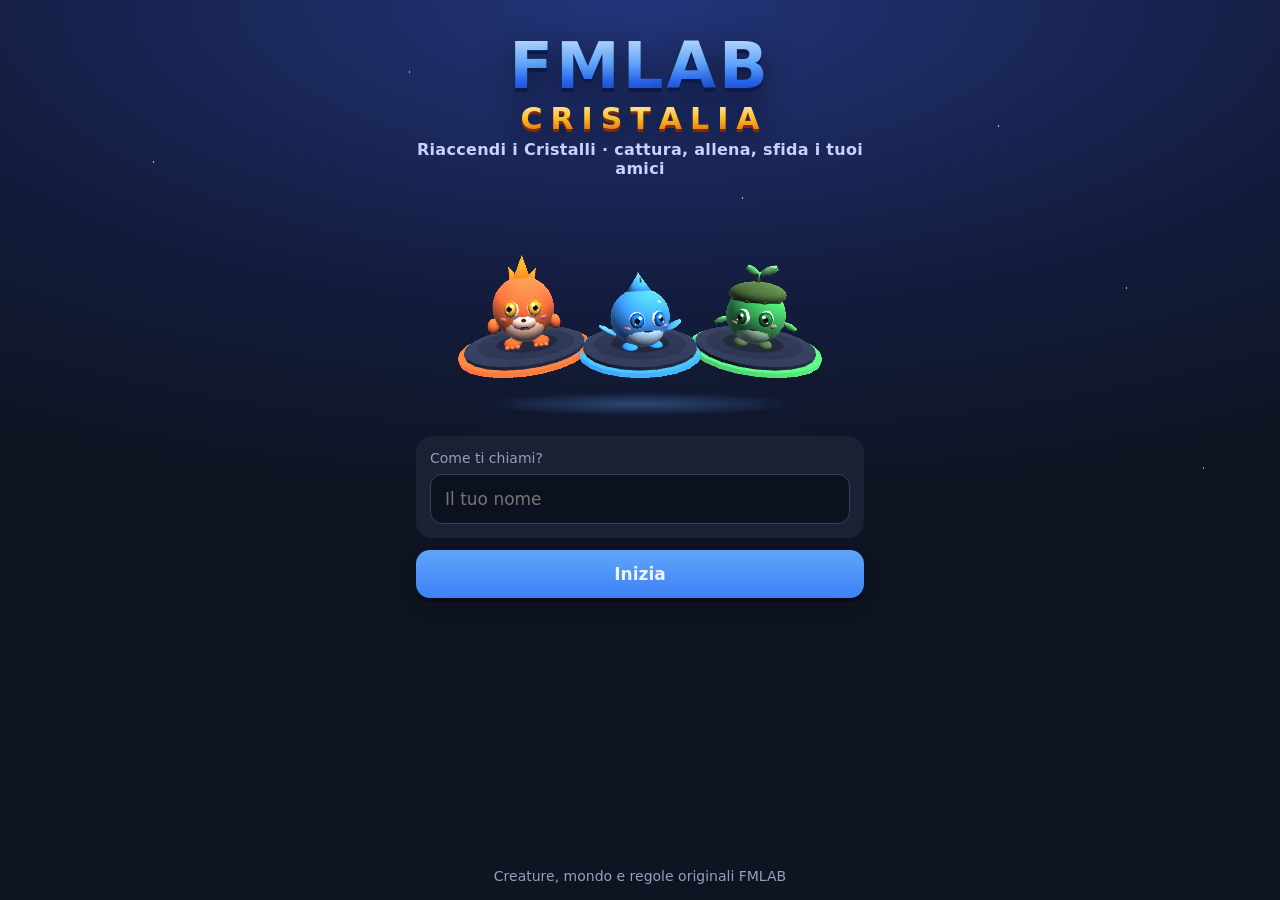
<file: game/index.html>
<!DOCTYPE html>
<html lang="it">
<head>
<meta charset="utf-8">
<meta name="viewport" content="width=device-width, initial-scale=1, viewport-fit=cover, user-scalable=no">
<meta name="apple-mobile-web-app-capable" content="yes">
<meta name="theme-color" content="#0f1422">
<meta name="apple-mobile-web-app-status-bar-style" content="black-translucent">
<link rel="manifest" href="manifest.json">
<link rel="apple-touch-icon" href="icon-192.png">
<title>FMLAB Cristalia</title>
<link rel="stylesheet" href="style.css">
</head>
<body>
<div id="app"></div>
<script src="engine.js"></script>
<script src="world.js"></script>
<script src="story.js"></script>
<script src="server-core.js"></script>
<script src="art.js"></script>
<script src="gl3d.js"></script>
<script src="models.js"></script>
<script src="audio.js"></script>
<script src="horde.js"></script>
<script src="game.js"></script>
</body>
</html>
</file>
<file: game/style.css>
:root {
  --bg: #0f1422; --card: #1a2133; --card2: #232c42; --txt: #eef2fb; --mut: #93a0bb;
  --acc: #3b82f6; --acc2: #22c55e; --bad: #ef4444; --warn: #f59e0b;
  --safe-b: env(safe-area-inset-bottom, 0px); --safe-t: env(safe-area-inset-top, 0px);
}
* { box-sizing: border-box; -webkit-tap-highlight-color: transparent; }
html, body { margin: 0; height: 100%; background: var(--bg); color: var(--txt);
  font-family: -apple-system, "SF Pro Text", system-ui, "Segoe UI", Roboto, sans-serif; overscroll-behavior: none; }
#app { max-width: 480px; margin: 0 auto; min-height: 100%; display: flex; flex-direction: column; }
button { font: inherit; color: inherit; border: 0; cursor: pointer; }
input { font: inherit; }
.screen { flex: 1; display: flex; flex-direction: column; padding: calc(14px + var(--safe-t)) 16px calc(16px + var(--safe-b)); gap: 14px; }
h1 { margin: 0; font-size: 30px; letter-spacing: .3px; }
h2 { margin: 0; font-size: 21px; }
.mut { color: var(--mut); font-size: 14px; }
.btn { background: var(--acc); padding: 14px 16px; border-radius: 14px; font-weight: 700; font-size: 17px; }
.btn.sec { background: var(--card2); }
.btn.green { background: var(--acc2); color: #04210f; }
.btn.red { background: var(--bad); }
.btn:disabled { opacity: .45; }
.row { display: flex; gap: 10px; align-items: center; }
.grow { flex: 1; }
.card { background: var(--card); border-radius: 16px; padding: 14px; }
.field { width: 100%; padding: 14px; border-radius: 12px; border: 1px solid #33405e; background: #0c1120; color: var(--txt); font-size: 17px; }
.logo { text-align: center; padding-top: 24px; }
.logo .big { font-size: 40px; font-weight: 900; }
.logo .sub { color: var(--mut); margin-top: 4px; }
.hero { display: flex; justify-content: center; gap: 4px; margin: 6px 0 4px; }
.pill { display: inline-block; padding: 3px 9px; border-radius: 999px; font-size: 12px; font-weight: 700; color: #0b0f1a; }

/* Scelta iniziale */
.starters { display: grid; grid-template-columns: repeat(3, 1fr); gap: 10px; }
.starter { background: var(--card); border-radius: 16px; padding: 8px 4px 10px; text-align: center; border: 2px solid transparent; }
.starter.sel { border-color: var(--acc); background: var(--card2); }
.starter .n { font-weight: 800; margin-top: 2px; }

/* Mappa */
.hud { display: flex; align-items: center; justify-content: space-between; gap: 8px; }
.hud .zone { font-weight: 800; }
.mapwrap { position: relative; border-radius: 16px; overflow: hidden; background: #000; touch-action: none; }
canvas { display: block; width: 100%; image-rendering: pixelated; }
.toast { position: absolute; left: 10px; right: 10px; bottom: 10px; background: rgba(8,12,22,.88); padding: 10px 12px; border-radius: 12px; font-size: 15px; display: none; }
.controls { display: flex; justify-content: space-between; align-items: center; gap: 10px; }
.dpad { display: grid; grid-template-columns: repeat(3, 58px); grid-template-rows: repeat(3, 58px); gap: 4px; }
.dpad button { background: var(--card2); border-radius: 14px; font-size: 22px; touch-action: none; user-select: none; }
.dpad button:active { background: var(--acc); }
.menu { display: grid; grid-template-columns: 1fr; gap: 8px; flex: 1; max-width: 170px; }
.menu .btn { padding: 12px; font-size: 15px; }

/* Lotta */
.battle { flex: 1; display: flex; flex-direction: column; gap: 10px; }
.arena { position: relative; height: 300px; border-radius: 18px; overflow: hidden;
  background: linear-gradient(#7cc4ff 0%, #bfe6ff 46%, #8fd18a 46%, #5fae5a 100%); }
.arena.bosco { background: linear-gradient(#3f7d58 0%, #6fae7c 46%, #3d7d45 46%, #2c5e33 100%); }
.arena.grotta { background: linear-gradient(#2b2b3c 0%, #4a4a63 46%, #5c5244 46%, #3e372d 100%); }
.arena.pvp { background: linear-gradient(#24124a 0%, #4b2a8a 46%, #1f3b6e 46%, #12264a 100%); }
.plat { position: absolute; border-radius: 50%; background: rgba(0,0,0,.18); }
.foe { position: absolute; right: 8px; top: 34px; text-align: center; }
.me { position: absolute; left: 4px; bottom: 6px; }
.infobox { position: absolute; background: rgba(255,255,255,.92); color: #111827; border-radius: 12px; padding: 7px 10px; min-width: 165px; box-shadow: 0 4px 14px rgba(0,0,0,.2); }
.infobox .nm { font-weight: 800; font-size: 15px; display: flex; justify-content: space-between; gap: 8px; }
.foeinfo { left: 10px; top: 12px; }
.meinfo { right: 10px; bottom: 16px; }
.hpbar { height: 8px; border-radius: 4px; background: #d1d5db; overflow: hidden; margin-top: 5px; }
.hpbar i { display: block; height: 100%; background: #22c55e; transition: width .45s ease; }
.hpbar i.mid { background: #f59e0b; } .hpbar i.low { background: #ef4444; }
.hptext { font-size: 12px; text-align: right; margin-top: 2px; color: #374151; }
.xpbar { height: 4px; background: #e5e7eb; border-radius: 2px; margin-top: 4px; overflow: hidden; }
.xpbar i { display: block; height: 100%; background: #3b82f6; }
.log { background: var(--card); border-radius: 14px; padding: 12px 14px; min-height: 66px; font-size: 16px; line-height: 1.35; }
.moves { display: grid; grid-template-columns: 1fr 1fr; gap: 8px; }
.move { border-radius: 13px; padding: 11px 10px; text-align: left; color: #0b0f1a; font-weight: 800; }
.move small { display: block; font-weight: 600; opacity: .75; font-size: 12px; }
.acts { display: grid; grid-template-columns: repeat(3, 1fr); gap: 8px; }
.shake { animation: shake .35s; } @keyframes shake { 0%,100% { transform: translateX(0) } 25% { transform: translateX(-8px) } 75% { transform: translateX(8px) } }
.flash { animation: flash .35s; } @keyframes flash { 50% { opacity: .2 } }
.faint { transition: transform .5s, opacity .5s; transform: translateY(30px); opacity: 0; }
.capsule { position: absolute; width: 28px; height: 28px; border-radius: 50%; background: linear-gradient(#22c55e 50%, #f8fafc 50%); border: 3px solid #0b0f1a; right: 70px; top: 120px; animation: wobble .5s 3; }
@keyframes wobble { 0%,100% { transform: rotate(0) } 25% { transform: rotate(-25deg) } 75% { transform: rotate(25deg) } }

/* Squadra, archivio */
.list { display: flex; flex-direction: column; gap: 8px; }
.mon { display: flex; align-items: center; gap: 10px; background: var(--card); border-radius: 14px; padding: 8px 12px 8px 6px; }
.mon .info { flex: 1; }
.mon .nm { font-weight: 800; display: flex; justify-content: space-between; }
.mon.lead { outline: 2px solid var(--acc); }
.dex { display: grid; grid-template-columns: repeat(3, 1fr); gap: 8px; }
.dexc { background: var(--card); border-radius: 14px; text-align: center; padding: 6px 4px 8px; font-size: 13px; }
.dexc .num { color: var(--mut); font-size: 11px; }
.code { font-size: 44px; font-weight: 900; letter-spacing: 8px; text-align: center; padding: 10px; background: #0c1120; border-radius: 14px; }
.lb { display: flex; justify-content: space-between; padding: 8px 2px; border-bottom: 1px solid #263048; }
.waiting { display: flex; align-items: center; gap: 10px; }
.spinner { width: 18px; height: 18px; border: 3px solid #33405e; border-top-color: var(--acc); border-radius: 50%; animation: spin 1s linear infinite; }
@keyframes spin { to { transform: rotate(360deg) } }
.tabs { display: flex; gap: 8px; }
.tabs .btn { flex: 1; padding: 10px; font-size: 15px; }
.err { color: #fca5a5; font-size: 14px; }

/* 3D */
.gl3d { display: block; width: 100%; height: 100%; image-rendering: auto; }
.hero3d { height: 190px; }
.pick3d { height: 200px; border-radius: 18px; background: radial-gradient(circle at 50% 70%, #26305a, #0f1422 70%); }
.map3d { height: 416px; }
.arena.arena3d { height: 330px; background: #000; }
.stage3d { position: absolute; inset: 0; }
.viewer3d { height: 300px; border-radius: 18px; background: radial-gradient(circle at 50% 65%, #2a3566, #0f1422 72%); display: flex; align-items: center; justify-content: center; }
.dexc { color: inherit; border: 0; font: inherit; }
.dexc.got { cursor: pointer; }
.dexc:disabled { opacity: .75; }
.stat { display: grid; grid-template-columns: 70px 1fr 34px; align-items: center; gap: 8px; margin-top: 8px; font-size: 14px; }
.stat b { text-align: right; }
.sbar { height: 8px; background: #263048; border-radius: 4px; overflow: hidden; }
.sbar i { display: block; height: 100%; border-radius: 4px; }

/* Tutto schermo (mappa e lotta in 3D) */
.screen.full { position: fixed; inset: 0; padding: 0; gap: 0; z-index: 5; touch-action: none; overscroll-behavior: none; }
.full .mapwrap { position: absolute; inset: 0; border-radius: 0; }
.full .map3d { height: 100%; }
.glass { background: rgba(10, 14, 26, .66); -webkit-backdrop-filter: blur(10px); backdrop-filter: blur(10px); }
.full .hud { position: absolute; z-index: 3; top: calc(8px + var(--safe-t)); left: calc(10px + env(safe-area-inset-left, 0px)); right: calc(10px + env(safe-area-inset-right, 0px));
  background: rgba(10, 14, 26, .66); -webkit-backdrop-filter: blur(10px); backdrop-filter: blur(10px); border-radius: 16px; padding: 8px 10px 8px 14px; }
.ico { width: 40px; height: 40px; border-radius: 12px; background: rgba(255, 255, 255, .12); font-size: 20px; flex: none; }
.ico:active { background: var(--acc); }
.full .toast { top: calc(74px + var(--safe-t)); bottom: auto; z-index: 3; }
.full .controls { position: absolute; z-index: 3; left: calc(12px + env(safe-area-inset-left, 0px)); right: calc(12px + env(safe-area-inset-right, 0px)); bottom: calc(12px + var(--safe-b)); align-items: flex-end; pointer-events: none; }
.full .controls > * { pointer-events: auto; }
.full .dpad button { background: rgba(14, 20, 36, .58); -webkit-backdrop-filter: blur(8px); backdrop-filter: blur(8px); box-shadow: 0 2px 10px rgba(0, 0, 0, .25); }
.full .dpad button:active { background: var(--acc); }
.full .menu .btn.sec { background: rgba(14, 20, 36, .66); -webkit-backdrop-filter: blur(8px); backdrop-filter: blur(8px); }

.full .battle { position: absolute; inset: 0; gap: 0; }
.full .arena { position: absolute; inset: 0; height: auto; border-radius: 0; }
.full .foeinfo { top: calc(10px + var(--safe-t)); left: calc(10px + env(safe-area-inset-left, 0px)); }
.full .meinfo { top: auto; right: 10px; bottom: calc(298px + var(--safe-b)); }
.full .infobox { background: rgba(255, 255, 255, .88); -webkit-backdrop-filter: blur(8px); backdrop-filter: blur(8px); }
.full .bpanel { position: absolute; z-index: 3; left: 10px; right: 10px; bottom: calc(10px + var(--safe-b)); display: flex; flex-direction: column; gap: 8px; }
.full .log { background: rgba(10, 14, 26, .78); -webkit-backdrop-filter: blur(10px); backdrop-filter: blur(10px); min-height: 58px; }
.full .move { box-shadow: 0 3px 12px rgba(0, 0, 0, .25); }
.full #actions .btn.sec, .full #actions .card { background: rgba(14, 20, 36, .72); -webkit-backdrop-filter: blur(8px); backdrop-filter: blur(8px); }
.full #actions .list { max-height: 46vh; overflow: auto; }

/* Telefono girato in orizzontale */
@media (orientation: landscape) and (max-height: 560px) {
  .full .hud { right: auto; width: min(430px, 55vw); }
  .full .toast { left: auto; right: 12px; top: auto; bottom: calc(12px + var(--safe-b)); width: min(380px, 42vw); }
  .full .controls { justify-content: space-between; }
  .full .menu { max-width: 150px; }
  .full .bpanel { left: auto; top: calc(10px + var(--safe-t)); right: calc(10px + env(safe-area-inset-right, 0px)); width: 340px; justify-content: flex-end; }
  .full .meinfo { top: auto; bottom: calc(12px + var(--safe-b)); right: auto; left: calc(10px + env(safe-area-inset-left, 0px)); }
  .full .log { font-size: 15px; }
  .full #actions .list { max-height: 60vh; }
}

/* Sala Online, FMLAB Pod, inviti */
.ico { position: relative; }
.ico .dot { display: none; position: absolute; top: 5px; right: 5px; width: 9px; height: 9px; border-radius: 50%; background: #ef4444; box-shadow: 0 0 0 2px #0f1422; }
.lounge3d { height: 170px; border-radius: 18px; background: radial-gradient(circle at 50% 70%, #2a3566, #0f1422 72%); }
.invite, .centercard { display: none; position: relative; z-index: 4; }
.full .invite { position: absolute; top: calc(78px + var(--safe-t)); left: 10px; right: 10px; }
.full .centercard { position: absolute; left: 10px; right: 10px; bottom: calc(210px + var(--safe-b)); }
.invite .card, .centercard .card { padding: 10px 12px; }
.invite .btn, .centercard .btn { padding: 10px 14px; font-size: 15px; }
.card.glass { background: rgba(10, 14, 26, .82); -webkit-backdrop-filter: blur(10px); backdrop-filter: blur(10px); }
@media (orientation: landscape) and (max-height: 560px) {
  .full .invite { left: auto; width: min(420px, 50vw); top: calc(10px + var(--safe-t)); right: 10px; }
  .full .centercard { left: auto; right: 180px; width: min(380px, 45vw); bottom: calc(12px + var(--safe-b)); }
}

/* Storia: dialoghi, stati, shiny, Diario */
.dlg { display: none; position: fixed; z-index: 60; left: 10px; right: 10px; bottom: calc(14px + var(--safe-b)); max-width: 640px; margin: 0 auto;
  background: linear-gradient(180deg, #fafcff, #e6ecf8); color: #111827; border-radius: 18px; padding: 22px 18px 16px;
  border: 3px solid #1e293b; box-shadow: 0 10px 30px rgba(0, 0, 0, .45), inset 0 0 0 2px rgba(255, 255, 255, .7); cursor: pointer; user-select: none; -webkit-user-select: none; }
.dlg.sys { background: linear-gradient(180deg, #1e293b, #0f172a); color: #fef3c7; border-color: #f59e0b; text-align: center; }
.dlgName { position: absolute; top: -15px; left: 16px; background: #1e293b; color: #fff; font-weight: 800; font-size: 14px; padding: 5px 12px; border-radius: 10px; letter-spacing: .2px; }
.dlgText { font-size: 17px; line-height: 1.42; min-height: 50px; font-weight: 600; }
.dlgNext { position: absolute; right: 14px; bottom: 6px; font-size: 13px; color: #3b82f6; animation: dlgbob 0.9s ease-in-out infinite; }
.dlg.sys .dlgNext { color: #f59e0b; }
@keyframes dlgbob { 50% { transform: translateY(3px); } }
.stag { display: inline-block; margin-left: 5px; padding: 2px 6px; border-radius: 6px; font-size: 11px; font-weight: 800; color: #fff; vertical-align: middle; }
.shiny { margin-left: 3px; filter: drop-shadow(0 0 3px #fde68a); }
.menu { grid-template-columns: 1fr 1fr; }
.menu .btn { padding: 11px 6px; font-size: 14px; }
.full .menu { max-width: 190px; }
.diary .goal { background: linear-gradient(135deg, #1e3a8a, #312e81); }
.goalText { font-size: 17px; font-weight: 700; margin-top: 4px; line-height: 1.35; }
.badges { display: grid; grid-template-columns: repeat(5, 1fr); gap: 6px; margin-top: 10px; }
.badge { text-align: center; padding: 8px 2px; border-radius: 14px; background: #0c1120; border: 2px dashed #33405e; }
.badge.got { background: radial-gradient(circle at 50% 35%, color-mix(in srgb, var(--c) 45%, transparent), #0c1120 75%); border: 2px solid var(--c); box-shadow: 0 0 14px color-mix(in srgb, var(--c) 50%, transparent); }
.badge .bi { font-size: 26px; line-height: 1.2; }
.badge:not(.got) .bi { color: #4b5563; font-weight: 900; }
.badge .bn { font-size: 10.5px; font-weight: 700; margin-top: 3px; min-height: 26px; }
.badge .bw { font-size: 10px; color: var(--mut); }
.stats { display: grid; grid-template-columns: 1fr 1fr; gap: 8px 14px; }
.stats div { display: flex; justify-content: space-between; border-bottom: 1px solid #263048; padding: 6px 0; font-size: 14px; }
.stats span { color: var(--mut); }
@media (orientation: landscape) and (max-height: 560px) {
  .dlg { left: 20%; right: 20%; bottom: calc(10px + var(--safe-b)); padding: 18px 16px 12px; }
  .dlgText { font-size: 16px; min-height: 40px; }
  .stats { grid-template-columns: 1fr 1fr 1fr; gap: 2px 14px; }
  .screen.diary { gap: 8px; padding-top: calc(8px + var(--safe-t)); }
  .diary h2 { font-size: 18px; }
  .diary .btn { padding: 9px 14px; }
  .diary .card { padding: 10px 12px; }
  .goalText { font-size: 15px; }
  .badges { margin-top: 6px; }
  .badge { padding: 4px 2px; }
  .badge .bi { font-size: 19px; }
  .badge .bn { min-height: 0; font-size: 9.5px; }
  .stats div { padding: 3px 0; font-size: 13px; }
}

/* riquadro in alto della mappa: una riga sola, niente testo a capo */
.full .hud .grow { min-width: 0; }
.full .hud .zone, .full .hud .mut { white-space: nowrap; overflow: hidden; text-overflow: ellipsis; }
.full .hud .zone { font-size: 15px; }
.full .hud .mut { font-size: 12px; }
.full .hud > div[style*="width:130px"] { width: 104px !important; flex: none; }

.full .hud .zone { white-space: nowrap; overflow: hidden; text-overflow: ellipsis; font-size: 15px; }
.full .hud .mut { white-space: nowrap; overflow: hidden; text-overflow: ellipsis; font-size: 12px; }
.full .hud .grow { min-width: 0; }
.full .hud .ico { width: 36px; height: 36px; font-size: 18px; }

.menu .btn.orda { background: linear-gradient(90deg, #f97316, #ef4444); }


/* ======================================================================
   Sensazione di gioco: titolo, pulsanti, transizioni, numeri, vittoria, evoluzione, impostazioni
   ====================================================================== */
html, body { font-family: -apple-system, "SF Pro Rounded", "SF Pro Text", system-ui, "Segoe UI", Roboto, "Helvetica Neue", sans-serif; -webkit-font-smoothing: antialiased; text-rendering: optimizeLegibility; }
h2 { letter-spacing: .2px; font-weight: 800; }
.btn { box-shadow: 0 4px 0 rgba(0,0,0,.3), 0 8px 18px rgba(0,0,0,.18); transition: transform .08s ease, box-shadow .08s ease, filter .15s ease; position: relative; }
.btn:active:not(:disabled) { transform: translateY(3px); box-shadow: 0 1px 0 rgba(0,0,0,.3), 0 3px 8px rgba(0,0,0,.18); }
.btn.green { background: linear-gradient(180deg, #34d399, #22c55e); }
.btn:not(.sec):not(.green):not(.red):not(.orda) { background: linear-gradient(180deg, #60a5fa, #3b82f6); }
.btn.red { background: linear-gradient(180deg, #f87171, #ef4444); }
.move { box-shadow: inset 0 -4px 0 rgba(0,0,0,.18), inset 0 2px 0 rgba(255,255,255,.35), 0 5px 12px rgba(0,0,0,.22); transition: transform .08s ease, filter .15s; }
.move:active { transform: translateY(2px) scale(.98); filter: brightness(1.08); }
.dpad button { box-shadow: 0 4px 0 rgba(0,0,0,.35), 0 6px 14px rgba(0,0,0,.25); transition: transform .06s; }
.dpad button:active { transform: translateY(3px); box-shadow: 0 1px 0 rgba(0,0,0,.35); }
.ico { transition: transform .08s, background .15s; } .ico:active { transform: scale(.92); }
.card, .moves, .acts, .titleMenu .card, .list .mon { animation: popIn .26s cubic-bezier(.2,.9,.3,1) both; }
.list .mon:nth-child(2) { animation-delay: .03s; } .list .mon:nth-child(3) { animation-delay: .06s; } .list .mon:nth-child(4) { animation-delay: .09s; } .list .mon:nth-child(5) { animation-delay: .12s; } .list .mon:nth-child(6) { animation-delay: .15s; }
@keyframes popIn { from { transform: translateY(10px) scale(.98); opacity: 0; } to { transform: none; opacity: 1; } }
.menu .btn.orda { background: linear-gradient(180deg, #fb923c, #ef4444); }
#mSet { font-size: 13px; }
.hpbar { position: relative; }
.hpbar i { position: relative; }
.hpbar .lag { position: absolute; left: 0; top: 0; bottom: 0; background: #fff4c2; border-radius: 4px; transition: width .75s ease .4s; }
.infobox { box-shadow: 0 6px 18px rgba(0,0,0,.25), inset 0 1px 0 rgba(255,255,255,.6); border: 1px solid rgba(255,255,255,.6); }

/* Titolo */
.screen.title { position: fixed; inset: 0; z-index: 2; overflow-x: hidden; overflow-y: auto; padding-left: max(16px, calc(50vw - 224px)); padding-right: max(16px, calc(50vw - 224px)); background: radial-gradient(130% 75% at 50% 0%, #22357a 0%, #131c3d 45%, #0f1422 75%); }
.title .stars { position: absolute; inset: 0; pointer-events: none; opacity: .7; animation: twinkle 3.5s ease-in-out infinite alternate;
  background-image: radial-gradient(1.6px 1.6px at 12% 18%, #fff 50%, transparent 52%), radial-gradient(1.2px 1.2px at 32% 8%, #dbeafe 50%, transparent 52%),
    radial-gradient(1.8px 1.8px at 78% 14%, #fff 50%, transparent 52%), radial-gradient(1.2px 1.2px at 88% 32%, #fde68a 50%, transparent 52%),
    radial-gradient(1.4px 1.4px at 58% 22%, #fff 50%, transparent 52%), radial-gradient(1px 1px at 6% 44%, #fff 50%, transparent 52%),
    radial-gradient(1.4px 1.4px at 94% 52%, #bfdbfe 50%, transparent 52%), radial-gradient(1px 1px at 46% 4%, #fff 50%, transparent 52%); }
@keyframes twinkle { from { opacity: .35; } to { opacity: .85; } }
.title .logo { position: relative; padding-top: 22px; }
.title .logo .big { font-size: 64px; line-height: .95; letter-spacing: 3px; }
.title .logo .big2 { font-size: 30px; font-weight: 900; letter-spacing: 8px; margin-top: 4px; padding-left: 8px; }
.l1, .l2 { display: inline-block; animation: drop .75s cubic-bezier(.2,1.5,.4,1) both; animation-delay: calc(var(--i) * .07s); -webkit-background-clip: text; background-clip: text; color: transparent; }
.l1 { background-image: linear-gradient(180deg, #bfdbfe 0%, #60a5fa 45%, #2563eb 75%, #1e40af 100%); filter: drop-shadow(0 4px 0 #0b1a4a) drop-shadow(0 10px 16px rgba(0,0,0,.45)); }
.l2 { background-image: linear-gradient(180deg, #fef3c7 0%, #fbbf24 50%, #ea580c 100%); filter: drop-shadow(0 3px 0 #7c2d12) drop-shadow(0 8px 12px rgba(0,0,0,.4)); animation-delay: calc(.4s + var(--i) * .05s); }
@keyframes drop { 0% { transform: translateY(-90px) scale(.5) rotate(-12deg); opacity: 0; } 100% { transform: none; opacity: 1; } }
.title .logo .sub { color: #c7d2fe; font-weight: 600; letter-spacing: .3px; animation: popIn .6s 1s both; }
.title .hero3d { height: 230px; position: relative; }
.title .hero3d::after { content: ''; position: absolute; left: 15%; right: 15%; bottom: 6px; height: 24px; border-radius: 50%; background: radial-gradient(closest-side, rgba(96,165,250,.35), transparent); pointer-events: none; }
.tapStart { position: relative; display: block; margin: 22px auto 0; padding: 17px 34px; border-radius: 999px; font-size: 20px; font-weight: 800; letter-spacing: .6px; color: #fff;
  background: linear-gradient(180deg, rgba(255,255,255,.18), rgba(255,255,255,.06)); border: 2px solid rgba(255,255,255,.45); animation: tapPulse 1.6s ease-in-out infinite, popIn .5s 1.2s both; }
@keyframes tapPulse { 0%, 100% { transform: scale(1); box-shadow: 0 0 0 0 rgba(147,197,253,.35); } 50% { transform: scale(1.05); box-shadow: 0 0 0 16px rgba(147,197,253,0); } }
.titleMenu { display: flex; flex-direction: column; gap: 12px; position: relative; }
.title.splash .titleMenu { display: none; }
.title.opened .titleMenu { animation: rise .45s cubic-bezier(.2,.9,.3,1) both; }
.title .foot { text-align: center; margin-top: auto; position: relative; }
@keyframes rise { from { transform: translateY(40px); opacity: 0; } to { transform: none; opacity: 1; } }

/* Transizione d'incontro */
.wipe { position: fixed; inset: 0; z-index: 90; pointer-events: none; overflow: hidden; }
.wipe s { position: absolute; inset: 0; background: #fff; animation: wFlash .32s ease-out both; }
.wipe i { position: absolute; left: -2%; right: -2%; height: 12.8%; background: linear-gradient(90deg, #0b1020, #1e293b); animation: wBar .95s cubic-bezier(.6,0,.2,1) both; box-shadow: 0 0 0 1px #0b1020; }
.wipe i::after { content: ''; position: absolute; inset: 42% 0; background: rgba(255,255,255,.08); }
.wipe i:nth-of-type(even) { animation-name: wBar2; }
.wipe i:nth-of-type(1) { top: 0.0%; animation-delay: 0.000s; }
.wipe i:nth-of-type(2) { top: 12.5%; animation-delay: 0.035s; }
.wipe i:nth-of-type(3) { top: 25.0%; animation-delay: 0.070s; }
.wipe i:nth-of-type(4) { top: 37.5%; animation-delay: 0.105s; }
.wipe i:nth-of-type(5) { top: 50.0%; animation-delay: 0.140s; }
.wipe i:nth-of-type(6) { top: 62.5%; animation-delay: 0.175s; }
.wipe i:nth-of-type(7) { top: 75.0%; animation-delay: 0.210s; }
.wipe i:nth-of-type(8) { top: 87.5%; animation-delay: 0.245s; }
.wipe.boss i { background: linear-gradient(90deg, #450a0a, #b91c1c); }
.wipe.shiny i { background: linear-gradient(90deg, #f472b6, #fde68a); }
.wipe.pvp i { background: linear-gradient(90deg, #312e81, #2563eb); }
.wipe b { position: absolute; top: 50%; left: 50%; font-size: 70px; font-weight: 900; color: #fff; letter-spacing: 4px; text-shadow: 0 4px 0 rgba(0,0,0,.4), 0 0 30px rgba(255,255,255,.5); animation: wTxt 1.05s both; }
@keyframes wFlash { 0% { opacity: 1; } 100% { opacity: 0; } }
.wipe s { z-index: 1; animation-duration: .28s; }
@keyframes wBar { 0%, 34% { transform: translateX(0); } 100% { transform: translateX(104%); } }
@keyframes wBar2 { 0%, 34% { transform: translateX(0); } 100% { transform: translateX(-104%); } }
@keyframes wTxt { 0%, 25% { transform: translate(-50%, -50%) scale(.2); opacity: 0; } 42% { transform: translate(-50%, -50%) scale(1.15); opacity: 1; } 60% { transform: translate(-50%, -50%) scale(1); opacity: 1; } 100% { transform: translate(-50%, -50%) scale(1.6); opacity: 0; } }

/* Numeri del danno e scritte */
.dmg { position: fixed; z-index: 70; pointer-events: none; transform: translate(-50%, -50%); font-weight: 900; font-size: 32px; color: #fff; white-space: nowrap;
  -webkit-text-stroke: 2px #0f172a; paint-order: stroke fill; text-shadow: 0 3px 0 rgba(0,0,0,.35); animation: dmgPop 1.15s cubic-bezier(.2,.9,.3,1) both; }
.dmg.crit { color: #fde047; font-size: 44px; } .dmg.super { color: #fb923c; font-size: 38px; } .dmg.weak { color: #cbd5e1; font-size: 24px; }
.dmg.miss { color: #e2e8f0; font-size: 24px; font-style: italic; } .dmg.lvl { color: #86efac; font-size: 30px; } .dmg.status { font-size: 24px; }
.dmg.st-brn { color: #fb923c; } .dmg.st-par { color: #fde047; } .dmg.st-slp { color: #c7d2fe; } .dmg.st-psn { color: #d8b4fe; }
@keyframes dmgPop { 0% { transform: translate(-50%, -30%) scale(.3); opacity: 0; } 14% { transform: translate(calc(-50% + var(--dx) * .3), -95%) scale(1.3); opacity: 1; }
  28% { transform: translate(calc(-50% + var(--dx) * .5), -105%) scale(1); } 75% { opacity: 1; } 100% { transform: translate(calc(-50% + var(--dx)), -220%) scale(.9); opacity: 0; } }
.banner { position: fixed; z-index: 72; left: 50%; top: 24%; transform: translate(-50%, -50%); pointer-events: none; font-weight: 900; font-size: 28px; letter-spacing: 1px; color: #fff; white-space: nowrap;
  padding: 7px 20px; border-radius: 14px; background: linear-gradient(90deg, #f97316, #ef4444); box-shadow: 0 6px 22px rgba(0,0,0,.35), inset 0 1px 0 rgba(255,255,255,.4); animation: bannerIn 1.2s cubic-bezier(.2,.9,.3,1.3) both; }
.banner.crit { background: linear-gradient(90deg, #eab308, #f97316); color: #1c1917; }
.banner.weak { background: rgba(30,41,59,.92); font-size: 19px; }
@keyframes bannerIn { 0% { transform: translate(-50%, -50%) scale(.2) rotate(-8deg); opacity: 0; } 18% { transform: translate(-50%, -50%) scale(1.12) rotate(2deg); opacity: 1; }
  30% { transform: translate(-50%, -50%) scale(1) rotate(0); } 80% { opacity: 1; } 100% { transform: translate(-50%, -85%) scale(.95); opacity: 0; } }
.shakeS { animation: shakeS .4s ease; }
@keyframes shakeS { 0%, 100% { transform: none; } 15% { transform: translate(-9px, 4px); } 30% { transform: translate(8px, -5px); } 45% { transform: translate(-6px, -3px); } 60% { transform: translate(5px, 4px); } 80% { transform: translate(-3px, 1px); } }

/* Vittoria */
.victory { position: absolute; z-index: 4; left: 50%; top: 36%; transform: translate(-50%, -50%); text-align: center; pointer-events: none; min-width: 260px;
  background: rgba(10,14,26,.8); -webkit-backdrop-filter: blur(8px); backdrop-filter: blur(8px); border: 2px solid #fbbf24; border-radius: 18px; padding: 12px 22px 14px;
  box-shadow: 0 0 44px rgba(251,191,36,.35), 0 10px 30px rgba(0,0,0,.4); animation: vicIn .55s cubic-bezier(.2,.9,.3,1.35) both; }
.victory .vt { font-size: 36px; font-weight: 900; letter-spacing: 3px; background: linear-gradient(90deg, #fde68a, #f59e0b, #fde68a); background-size: 200% 100%; -webkit-background-clip: text; background-clip: text; color: transparent; animation: shine 1.8s linear infinite; }
.victory .vsub { color: #e2e8f0; font-size: 14px; margin-top: 4px; white-space: nowrap; }
.victory .vxp { height: 9px; background: #1e293b; border-radius: 5px; overflow: hidden; margin-top: 9px; }
.victory .vxp i { display: block; height: 100%; background: linear-gradient(90deg, #3b82f6, #93c5fd); transition: width 1.3s ease .35s; }
@keyframes vicIn { from { transform: translate(-50%, -50%) scale(.5); opacity: 0; } to { transform: translate(-50%, -50%) scale(1); opacity: 1; } }
@keyframes shine { from { background-position: 0 0; } to { background-position: 200% 0; } }

/* Evoluzione */
.evo { position: fixed; inset: 0; z-index: 85; display: flex; flex-direction: column; align-items: center; justify-content: center; overflow: hidden;
  background: radial-gradient(circle at 50% 42%, #1e3a8a 0%, #0b1238 45%, #020617 80%); opacity: 0; transition: opacity .35s; }
.evo.on { opacity: 1; } .evo.out { opacity: 0; }
.evoRays { position: absolute; width: 170vmax; height: 170vmax; left: 50%; top: 42%; margin: -85vmax 0 0 -85vmax; pointer-events: none;
  background: repeating-conic-gradient(from 0deg, rgba(147,197,253,.12) 0 7deg, transparent 7deg 18deg); animation: spin 16s linear infinite; }
.evoStage { position: relative; width: min(86vw, 440px); height: min(56vh, 380px); display: flex; align-items: center; justify-content: center; animation: evoPulse .45s ease-in-out infinite alternate; }
.evo.done .evoStage { animation: none; filter: none; }
.evo.done .evoRays { background: repeating-conic-gradient(from 0deg, rgba(253,224,71,.16) 0 7deg, transparent 7deg 18deg); }
@keyframes evoPulse { from { filter: brightness(1); } to { filter: brightness(2.6) saturate(.1); } }
.evo.burst::after { content: ''; position: absolute; inset: 0; background: #fff; animation: evoFlash .8s ease-out both; pointer-events: none; }
@keyframes evoFlash { 0% { opacity: 1; } 100% { opacity: 0; } }
.evoText { position: relative; margin-top: 14px; font-size: 21px; font-weight: 800; text-align: center; padding: 0 22px; text-shadow: 0 2px 10px #000; }
.evo.done .evoText b { color: #fde68a; }

/* Impostazioni */
.settings .set { display: flex; flex-direction: column; gap: 16px; }
.srow { display: grid; grid-template-columns: 1fr 1.5fr 38px; align-items: center; gap: 10px; font-weight: 700; }
.srow input[type=range] { width: 100%; accent-color: #3b82f6; height: 28px; }
.srow b { text-align: right; color: var(--mut); }
.srow.tog { grid-template-columns: 1fr auto; }
.srow.tog i { display: none; }
.srow.tog input { -webkit-appearance: none; appearance: none; width: 54px; height: 31px; border-radius: 16px; background: #334155; position: relative; transition: background .2s; margin: 0; cursor: pointer; }
.srow.tog input::after { content: ''; position: absolute; top: 3px; left: 3px; width: 25px; height: 25px; border-radius: 50%; background: #fff; transition: transform .2s; box-shadow: 0 2px 5px rgba(0,0,0,.35); }
.srow.tog input:checked { background: #22c55e; } .srow.tog input:checked::after { transform: translateX(23px); }
.seg { display: grid; grid-template-columns: repeat(4, 1fr); gap: 6px; margin-top: 10px; }
.seg button { background: var(--card2); border-radius: 11px; padding: 11px 4px; font-weight: 800; font-size: 14px; box-shadow: 0 3px 0 rgba(0,0,0,.3); }
.seg button.on { background: linear-gradient(180deg, #60a5fa, #3b82f6); }

@media (orientation: landscape) and (max-height: 560px) {
  .title .logo { padding-top: 8px; } .title .logo .big { font-size: 44px; } .title .logo .big2 { font-size: 22px; }
  .title .hero3d { height: 150px; } .tapStart { margin-top: 8px; padding: 12px 28px; }
  .titleMenu { max-width: 460px; width: 100%; margin: 0 auto; }
  .banner { left: 30%; top: 22%; }
  .full .victory { left: 29%; top: 40%; }
  .evoStage { height: 62vh; }
}
@media (prefers-reduced-motion: reduce) {
  .wipe, .dmg, .banner, .l1, .l2, .tapStart { animation-duration: .01s !important; }
  .evoStage, .evoRays, .stars { animation: none !important; }
}

.sr { position: absolute; width: 1px; height: 1px; overflow: hidden; clip: rect(0 0 0 0); white-space: nowrap; margin: -1px; }

@media (orientation: landscape) and (max-height: 560px) {
  .screen.title { display: grid; grid-template-columns: 1fr 1fr; grid-template-rows: auto 1fr auto; column-gap: 24px; padding-left: max(20px, calc(50vw - 400px)); padding-right: max(20px, calc(50vw - 400px)); align-content: start; }
  .screen.title > .logo { grid-column: 1; grid-row: 1; }
  .screen.title > .hero3d, .screen.title > .hero { grid-column: 1; grid-row: 2; height: 170px; }
  .screen.title > .tapStart, .screen.title > .titleMenu { grid-column: 2; grid-row: 1 / span 2; align-self: center; }
  .screen.title > .foot { grid-column: 1 / span 2; grid-row: 3; }
  .screen.title > .stars { grid-column: 1 / span 2; }
}

.wipe .cm { position: absolute; z-index: 2; top: 50%; left: 50%; width: 92px; height: 92px; margin: -46px 0 0 -46px; border-radius: 18px; text-decoration: none;
  background: linear-gradient(135deg, #a5f3fc 0%, #22d3ee 35%, #8b5cf6 70%, #4c1d95 100%);
  box-shadow: 0 0 0 5px rgba(255,255,255,.85), 0 0 60px rgba(34,211,238,.6), inset 0 8px 14px rgba(255,255,255,.45); animation: wCap .95s cubic-bezier(.2,.9,.3,1) both; }
.wipe .cm::after { content: '!'; position: absolute; inset: 0; display: flex; align-items: center; justify-content: center; transform: rotate(-45deg); color: #fff; font-size: 54px; font-weight: 900; text-shadow: 0 3px 0 rgba(76,29,149,.6); }
@keyframes wCap { 0% { transform: scale(.2) rotate(-180deg); opacity: 0; } 24% { transform: scale(1.1) rotate(55deg); opacity: 1; } 34% { transform: scale(1) rotate(45deg); opacity: 1; } 60% { transform: scale(1.8) rotate(45deg); opacity: 0; } 100% { opacity: 0; } }
</file>
